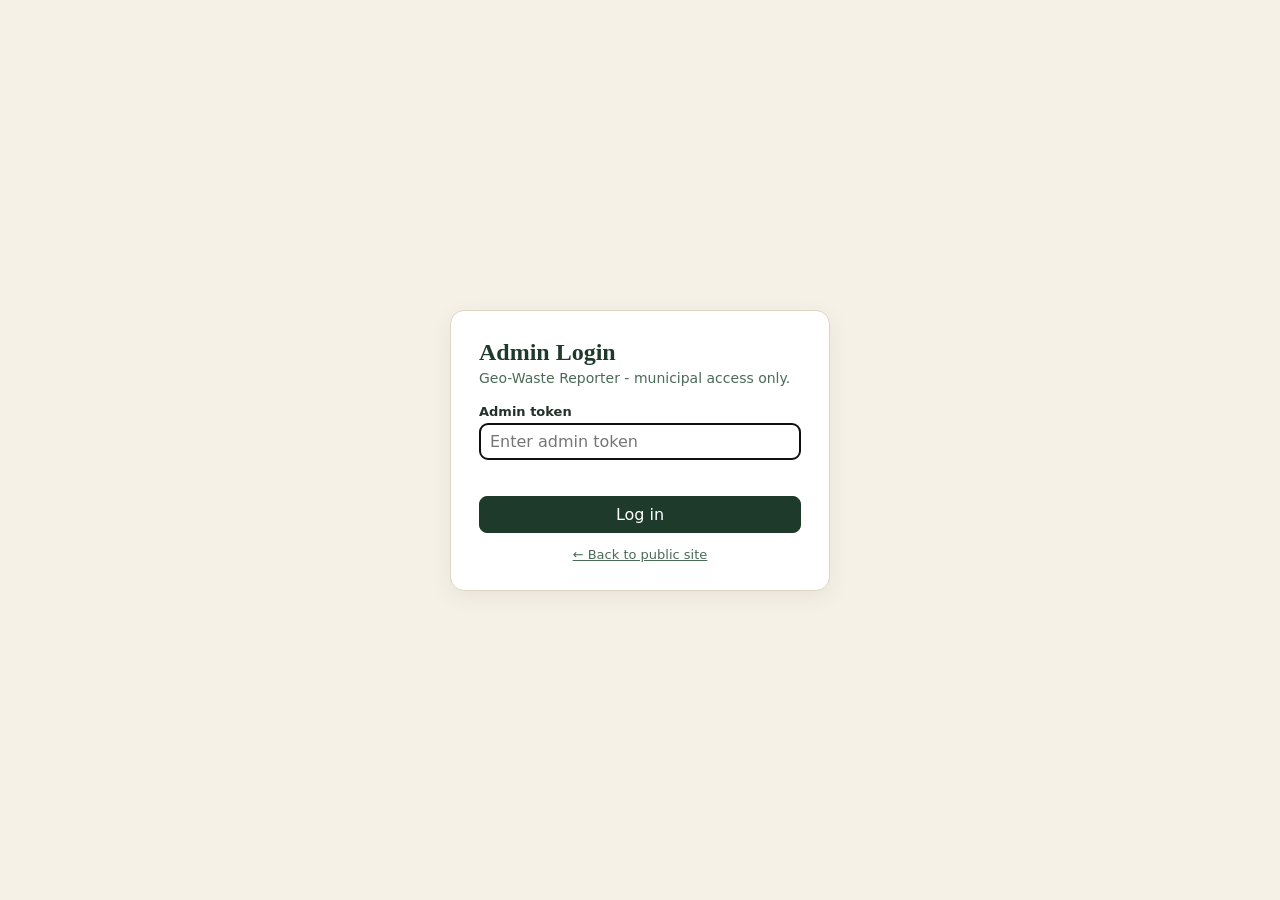
<file: static/admin.html>
<!DOCTYPE html>
<html lang="en">
<head>
<meta charset="utf-8">
<meta name="viewport" content="width=device-width, initial-scale=1">
<meta name="robots" content="noindex, nofollow">
<title>Admin Login - Geo-Waste Reporter</title>
<style>
  :root { --dk:#1e3a2b; --gr:#4a6b57; --cr:#f6f1e7; --gd:#b8963e; --tx:#24302a; --line:#ddd5c2; }
  * { box-sizing: border-box; }
  body { margin:0; font-family: system-ui, -apple-system, Segoe UI, Roboto, sans-serif; background:var(--cr); color:var(--tx); }
  .hidden { display:none !important; }
  button { font:inherit; cursor:pointer; border-radius:8px; border:1px solid var(--line); background:#fff; padding:8px 14px; color:var(--tx); }
  button.primary { background:var(--dk); color:#fff; border-color:var(--dk); }
  button.danger { background:#fff; color:#b91c1c; border-color:#fca5a5; }
  button:disabled { opacity:.6; cursor:wait; }
  input, select, textarea { font:inherit; padding:8px 10px; border:1px solid var(--line); border-radius:8px; background:#fff; color:var(--tx); width:100%; }
  /* login */
  #login { min-height:100vh; display:flex; align-items:center; justify-content:center; padding:20px; }
  .card { background:#fff; border:1px solid var(--line); border-radius:14px; padding:28px; width:100%; max-width:380px; box-shadow:0 6px 24px rgba(0,0,0,.06); }
  .card h1 { margin:0 0 4px; font-family:Georgia,serif; color:var(--dk); font-size:24px; }
  .card p { margin:0 0 18px; color:var(--gr); font-size:14px; }
  .err { color:#b91c1c; font-size:14px; min-height:20px; margin:8px 0; }
  .back { display:block; margin-top:14px; font-size:13px; color:var(--gr); text-align:center; }
  /* dashboard */
  header { background:var(--dk); color:#fff; padding:14px 20px; display:flex; flex-wrap:wrap; gap:10px; align-items:center; justify-content:space-between; }
  header h2 { margin:0; font-family:Georgia,serif; font-size:20px; }
  header a { color:#d9e3db; font-size:14px; margin-right:12px; }
  main { padding:18px 20px 40px; max-width:1200px; margin:0 auto; }
  .stats { display:grid; grid-template-columns:repeat(auto-fit,minmax(130px,1fr)); gap:10px; margin-bottom:16px; }
  .stat { background:#fff; border:1px solid var(--line); border-radius:10px; padding:10px 14px; }
  .stat b { display:block; font-size:22px; color:var(--dk); }
  .stat span { font-size:12px; color:var(--gr); text-transform:uppercase; letter-spacing:.05em; }
  .tools { display:flex; flex-wrap:wrap; gap:10px; margin-bottom:14px; }
  .tools > * { width:auto; flex:0 1 auto; }
  .tools input { flex:1 1 200px; }
  .tablewrap { overflow-x:auto; background:#fff; border:1px solid var(--line); border-radius:10px; }
  table { border-collapse:collapse; width:100%; min-width:820px; font-size:14px; }
  th { text-align:left; background:#efe9d8; padding:10px; font-size:12px; text-transform:uppercase; letter-spacing:.04em; color:var(--gr); }
  td { padding:10px; border-top:1px solid var(--line); vertical-align:middle; }
  .thumb { width:48px; height:48px; object-fit:cover; border-radius:6px; background:#eee; }
  .pill { display:inline-block; padding:2px 10px; border-radius:99px; font-size:12px; font-weight:600; }
  .s-Reported { background:#fee2e2; color:#991b1b; } .s-InProgress { background:#ffedd5; color:#9a3412; } .s-Cleared { background:#dcfce7; color:#166534; }
  .p-Critical { background:#ef4444; color:#fff; } .p-High { background:#f97316; color:#fff; } .p-Medium { background:#eab308; color:#222; } .p-Low { background:#22c55e; color:#fff; }
  .muted { color:var(--gr); font-size:12px; }
  /* modal */
  #modal { position:fixed; inset:0; background:rgba(0,0,0,.45); display:flex; align-items:center; justify-content:center; padding:16px; }
  #modal .card { max-width:440px; }
  label { display:block; font-size:13px; font-weight:600; margin:12px 0 4px; }
  .row { display:flex; gap:10px; margin-top:16px; justify-content:flex-end; }
  #storage { padding:10px 14px; border-radius:10px; font-size:14px; margin-bottom:14px; border:1px solid; }
  #storage.ok { background:#dcfce7; border-color:#86efac; color:#166534; }
  #storage.bad { background:#fee2e2; border-color:#fca5a5; color:#991b1b; }
  #toast { position:fixed; bottom:18px; left:50%; transform:translateX(-50%); background:var(--dk); color:#fff; padding:10px 18px; border-radius:8px; font-size:14px; z-index:50; }
</style>
</head>
<body>

<section id="login">
  <div class="card">
    <h1>Admin Login</h1>
    <p>Geo-Waste Reporter - municipal access only.</p>
    <label for="token">Admin token</label>
    <input id="token" type="password" autocomplete="current-password" placeholder="Enter admin token">
    <div class="err" id="loginErr" role="alert"></div>
    <button class="primary" id="loginBtn" style="width:100%">Log in</button>
    <a class="back" href="/">&larr; Back to public site</a>
  </div>
</section>

<section id="app" class="hidden">
  <header>
    <h2>Municipal Admin Dashboard</h2>
    <div><a href="/">Public site</a><button id="logoutBtn">Log out</button></div>
  </header>
  <main>
    <div id="storage" class="hidden"></div>
    <div class="stats" id="stats"></div>
    <div class="tools">
      <select id="statusFilter"><option value="">All statuses</option><option>Reported</option><option>In Progress</option><option>Cleared</option></select>
      <input id="search" type="search" placeholder="Search title, ward, address...">
      <button id="refreshBtn">Refresh</button>
      <button id="seedBtn" class="danger">Reset demo data</button>
    </div>
    <div class="tablewrap"><table>
      <thead><tr><th></th><th>ID</th><th>Report</th><th>Ward</th><th>Priority</th><th>Status</th><th>Votes</th><th>Reported</th><th></th></tr></thead>
      <tbody id="rows"><tr><td colspan="9" class="muted">Loading...</td></tr></tbody>
    </table></div>
  </main>
</section>

<div id="modal" class="hidden">
  <div class="card">
    <h1 style="font-size:20px">Update report</h1>
    <p id="mTitle"></p>
    <label for="mStatus">New status</label>
    <select id="mStatus"><option>Reported</option><option>In Progress</option><option>Cleared</option></select>
    <label for="mNotes">Notes (optional)</label>
    <textarea id="mNotes" rows="3" maxlength="1000"></textarea>
    <label for="mPhoto">After-cleanup photo (proof, optional)</label>
    <input id="mPhoto" type="file" accept="image/*">
    <div class="err" id="mErr" role="alert"></div>
    <div class="row"><button id="mCancel">Cancel</button><button class="primary" id="mSave">Save</button></div>
  </div>
</div>

<script>
(function () {
  'use strict';
  const KEY = 'gwr_admin_token';
  const $ = id => document.getElementById(id);
  let reports = [], editing = null;

  const esc = s => String(s == null ? '' : s).replace(/[&<>"']/g, c => ({'&':'&amp;','<':'&lt;','>':'&gt;','"':'&quot;',"'":'&#39;'}[c]));
  const token = () => sessionStorage.getItem(KEY) || '';
  function toast(msg) { const t = document.createElement('div'); t.id = 'toast'; t.textContent = msg; document.body.appendChild(t); setTimeout(() => t.remove(), 2600); }

  function showLogin(msg) {
    sessionStorage.removeItem(KEY);
    $('app').classList.add('hidden'); $('modal').classList.add('hidden'); $('login').classList.remove('hidden');
    $('loginErr').textContent = msg || ''; $('token').value = ''; $('token').focus();
  }
  function showApp() { $('login').classList.add('hidden'); $('app').classList.remove('hidden'); loadReports(); checkStorage(); }

  async function checkStorage() {
    const box = $('storage');
    try {
      const h = await (await fetch('/api/health', { cache: 'no-store' })).json();
      let ok = false, msg;
      if (h.durable_storage === undefined) msg = 'Permanent storage is NOT installed on the server yet. Reports and admin changes can disappear or differ between visitors. Deploy the storage update.';
      else if (!h.durable_storage) msg = 'Permanent storage is OFF. On Vercel, reports and admin changes are lost on restart and can differ between visitors. In Vercel open Storage, create a Redis (Upstash) database and connect it to this project, then redeploy.';
      else if (h.last_error) msg = 'Permanent storage (' + h.storage_backend + ') has an error: ' + h.last_error;
      else { ok = true; msg = 'Permanent storage is ON (' + h.storage_backend + '). Changes are saved and shared.'; }
      box.textContent = msg; box.className = ok ? 'ok' : 'bad';
    } catch (e) { box.className = 'hidden'; }
  }

  async function api(path, opts) {
    opts = opts || {}; opts.headers = Object.assign({ 'X-Admin-Token': token() }, opts.headers || {});
    const res = await fetch(path, opts);
    if (res.status === 401) { showLogin('Session expired or wrong token. Please log in again.'); throw new Error('unauthorized'); }
    return res;
  }

  async function login() {
    const t = $('token').value.trim();
    if (!t) { $('loginErr').textContent = 'Please enter the admin token.'; return; }
    $('loginBtn').disabled = true; $('loginErr').textContent = '';
    try {
      const res = await fetch('/api/admin/check', { method: 'POST', headers: { 'X-Admin-Token': t } });
      if (res.ok) { sessionStorage.setItem(KEY, t); showApp(); }
      else if (res.status === 401) $('loginErr').textContent = 'Wrong admin token. Admin access denied.';
      else if (res.status === 503) $('loginErr').textContent = 'Admin is disabled: ADMIN_TOKEN is not set on the server.';
      else $('loginErr').textContent = 'Server error (' + res.status + '). Try again.';
    } catch (e) { $('loginErr').textContent = 'Could not reach the server.'; }
    $('loginBtn').disabled = false;
  }

  async function loadReports() {
    if (!reports.length) $('rows').innerHTML = '<tr><td colspan="9" class="muted">Loading...</td></tr>';
    try {
      const res = await fetch('/api/reports'); const data = await res.json();
      reports = data.reports || []; render();
    } catch (e) { $('rows').innerHTML = '<tr><td colspan="9" class="muted">Could not load reports.</td></tr>'; }
  }

  function render() {
    const count = s => reports.filter(r => r.status === s).length;
    $('stats').innerHTML = [['Total', reports.length], ['Reported', count('Reported')], ['In Progress', count('In Progress')], ['Cleared', count('Cleared')]]
      .map(x => '<div class="stat"><b>' + x[1] + '</b><span>' + x[0] + '</span></div>').join('');
    const sf = $('statusFilter').value, q = $('search').value.trim().toLowerCase();
    const list = reports.filter(r => (!sf || r.status === sf) &&
      (!q || [r.title, r.ward_name, r.address, r.category, r.id].join(' ').toLowerCase().includes(q)))
      .sort((a, b) => (b.priority_score || 0) - (a.priority_score || 0));
    if (!list.length) { $('rows').innerHTML = '<tr><td colspan="9" class="muted">No reports match.</td></tr>'; return; }
    $('rows').innerHTML = list.map(r => {
      const img = r.image_url ? '<img class="thumb" src="' + esc(r.image_url) + '" alt="" onerror="this.style.visibility=\'hidden\'">' : '';
      const d = r.reported_at ? new Date(r.reported_at).toLocaleDateString() : '';
      return '<tr><td>' + img + '</td><td>' + esc(r.id) + '</td><td><b>' + esc(r.title) + '</b><div class="muted">' + esc(r.category) + '</div></td>' +
        '<td>' + esc(r.ward_name) + '</td><td><span class="pill p-' + esc(r.priority_level) + '">' + esc(r.priority_level) + ' ' + esc(r.priority_score) + '</span></td>' +
        '<td><span class="pill s-' + esc(String(r.status).replace(/\s/g, '')) + '">' + esc(r.status) + '</span></td><td>' + esc(r.upvotes || 0) + '</td><td>' + esc(d) + '</td>' +
        '<td><button data-id="' + esc(r.id) + '">Update</button></td></tr>';
    }).join('');
  }

  function openModal(id) {
    editing = reports.find(r => String(r.id) === String(id)); if (!editing) return;
    $('mTitle').textContent = '#' + editing.id + ' - ' + (editing.title || '');
    $('mStatus').value = editing.status; $('mNotes').value = ''; $('mPhoto').value = ''; $('mErr').textContent = '';
    $('modal').classList.remove('hidden');
  }

  async function save() {
    const fd = new FormData(); fd.append('status', $('mStatus').value);
    if ($('mNotes').value.trim()) fd.append('notes', $('mNotes').value.trim());
    const f = $('mPhoto').files[0]; if (f) fd.append('after_photo', f);
    $('mSave').disabled = true; $('mErr').textContent = '';
    try {
      const res = await api('/api/reports/' + encodeURIComponent(editing.id) + '/status', { method: 'POST', body: fd });
      const data = await res.json().catch(() => ({}));
      if (res.ok && data.success) { $('modal').classList.add('hidden'); toast('Status updated'); loadReports(); }
      else $('mErr').textContent = data.error || 'Update failed (' + res.status + ')';
    } catch (e) { if (e.message !== 'unauthorized') $('mErr').textContent = 'Could not reach the server.'; }
    $('mSave').disabled = false;
  }

  async function reseed() {
    if (!confirm('This DELETES all reports and reloads demo data. Continue?')) return;
    try { const res = await api('/api/seed', { method: 'POST' }); toast(res.ok ? 'Demo data reloaded' : 'Reset failed'); loadReports(); }
    catch (e) { /* handled in api() */ }
  }

  $('loginBtn').addEventListener('click', login);
  $('token').addEventListener('keydown', e => { if (e.key === 'Enter') login(); });
  $('logoutBtn').addEventListener('click', () => showLogin('You have been logged out.'));
  $('refreshBtn').addEventListener('click', loadReports);
  $('seedBtn').addEventListener('click', reseed);
  $('statusFilter').addEventListener('change', render);
  $('search').addEventListener('input', render);
  $('rows').addEventListener('click', e => { const b = e.target.closest('button[data-id]'); if (b) openModal(b.dataset.id); });
  $('mCancel').addEventListener('click', () => $('modal').classList.add('hidden'));
  $('mSave').addEventListener('click', save);

  // Keep the table current: refresh every 20 s while the dashboard is open and no update window is showing.
  setInterval(function () {
    if (!$('app').classList.contains('hidden') && $('modal').classList.contains('hidden') && !document.hidden) { loadReports(); checkStorage(); }
  }, 10000);
  document.addEventListener('visibilitychange', function () {
    if (!document.hidden && !$('app').classList.contains('hidden')) loadReports();
  });

  // Re-verify any saved token with the server on load; otherwise show the login box.
  (async function init() {
    if (!token()) return showLogin();
    try {
      const res = await fetch('/api/admin/check', { method: 'POST', headers: { 'X-Admin-Token': token() } });
      if (res.ok) showApp(); else showLogin();
    } catch (e) { showLogin(); }
  })();
})();
</script>
</body>
</html>
</file>
